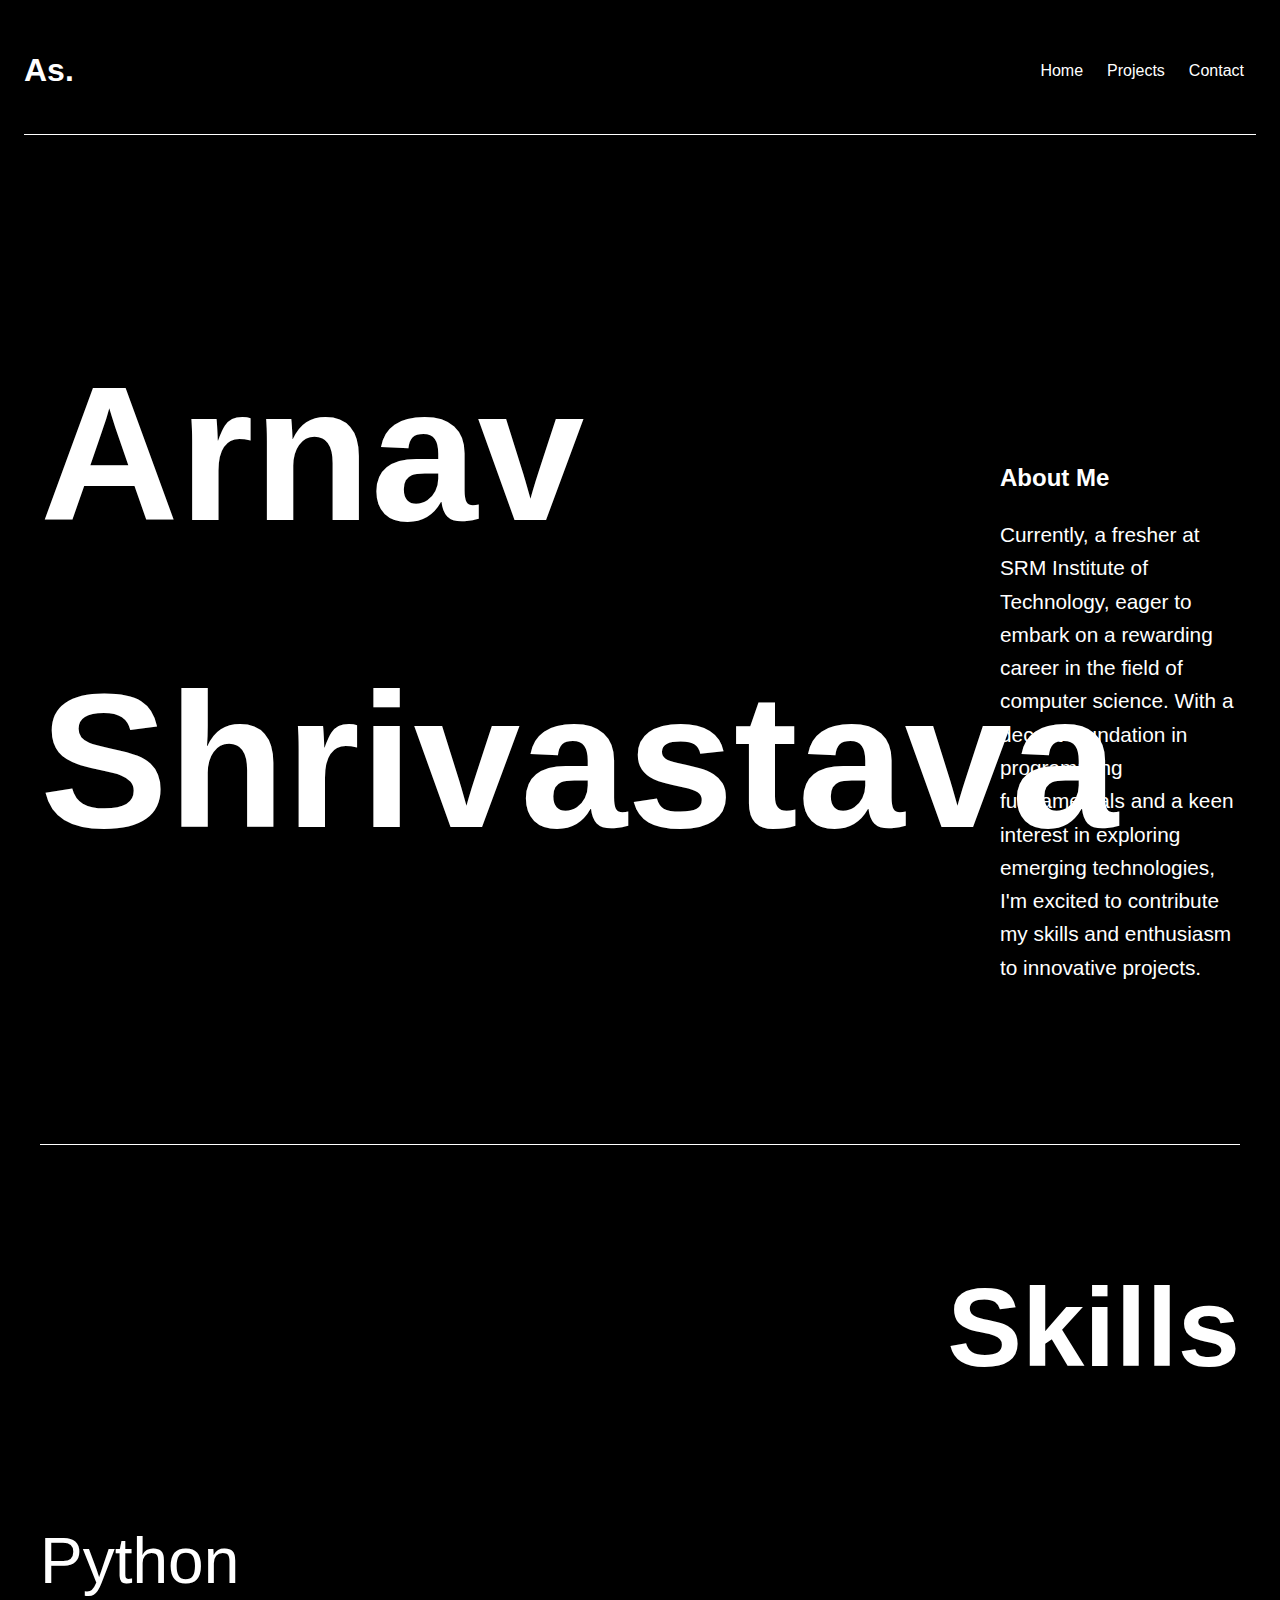
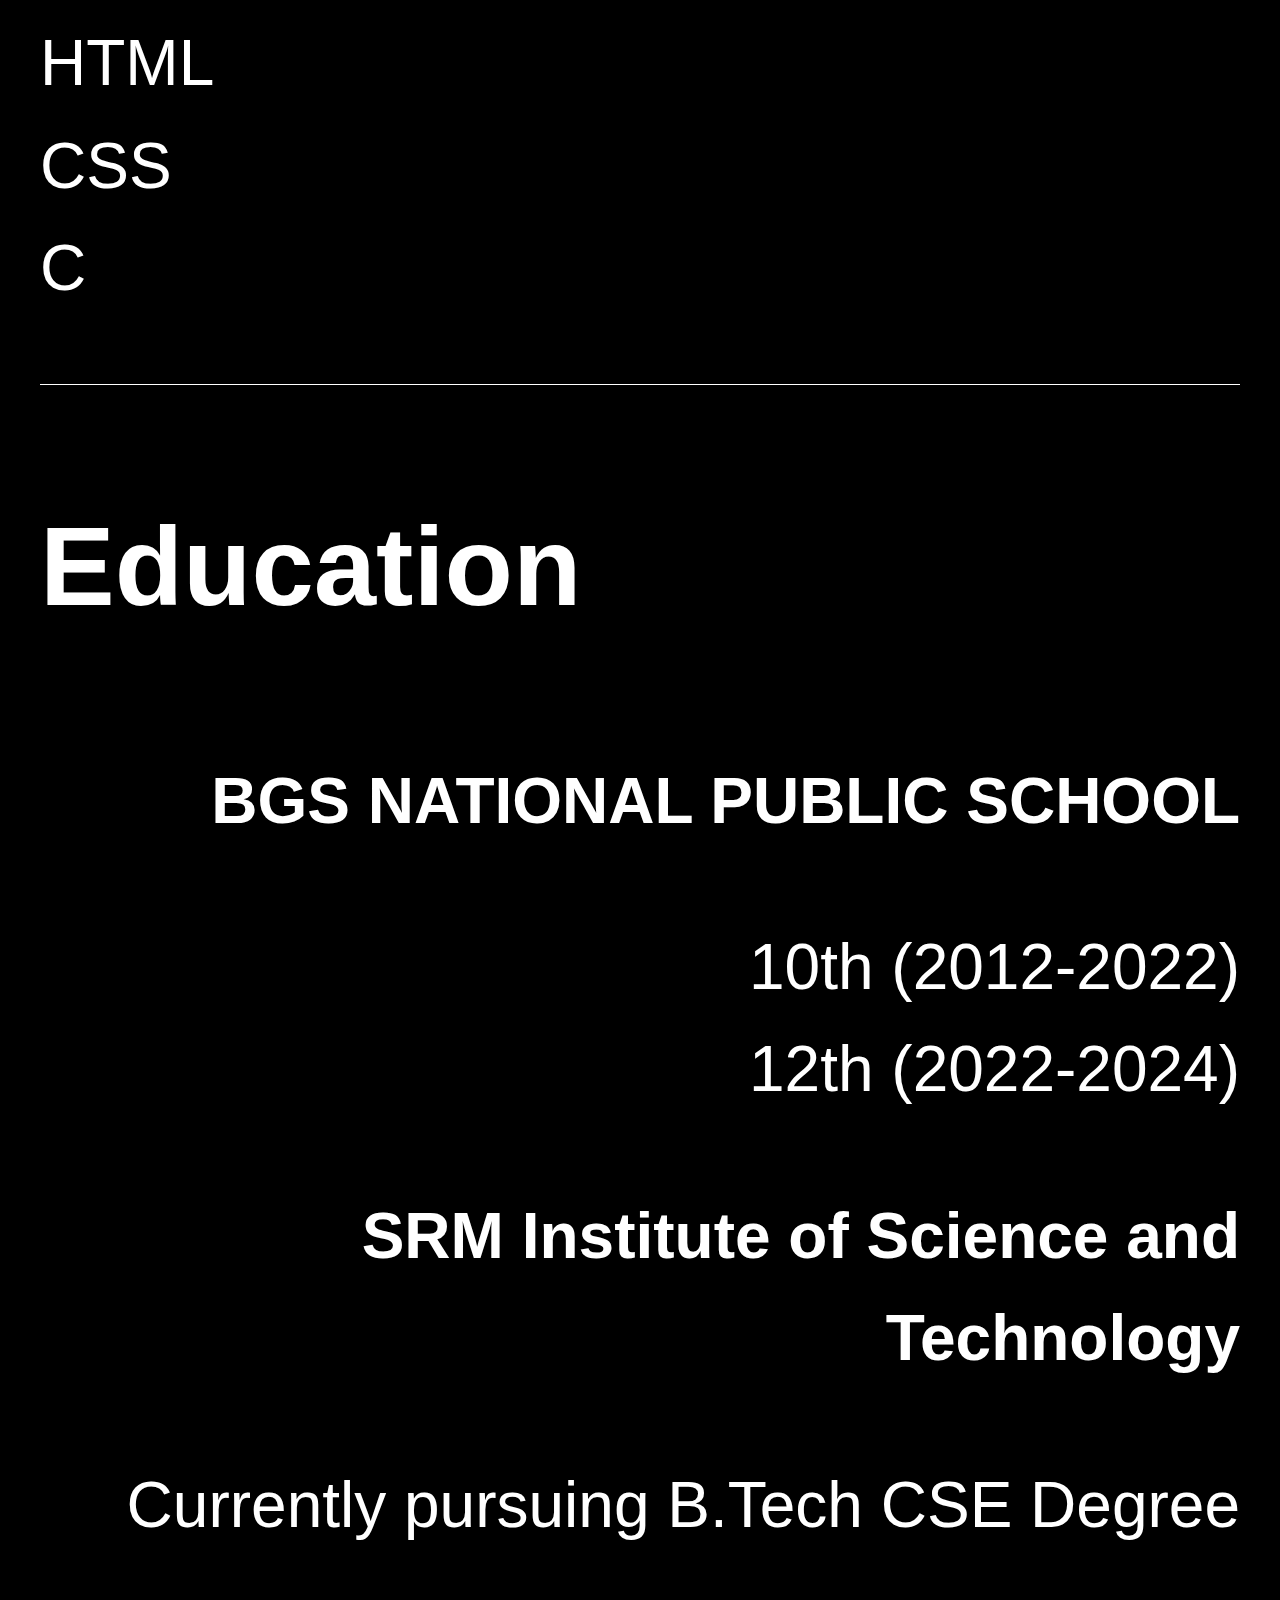
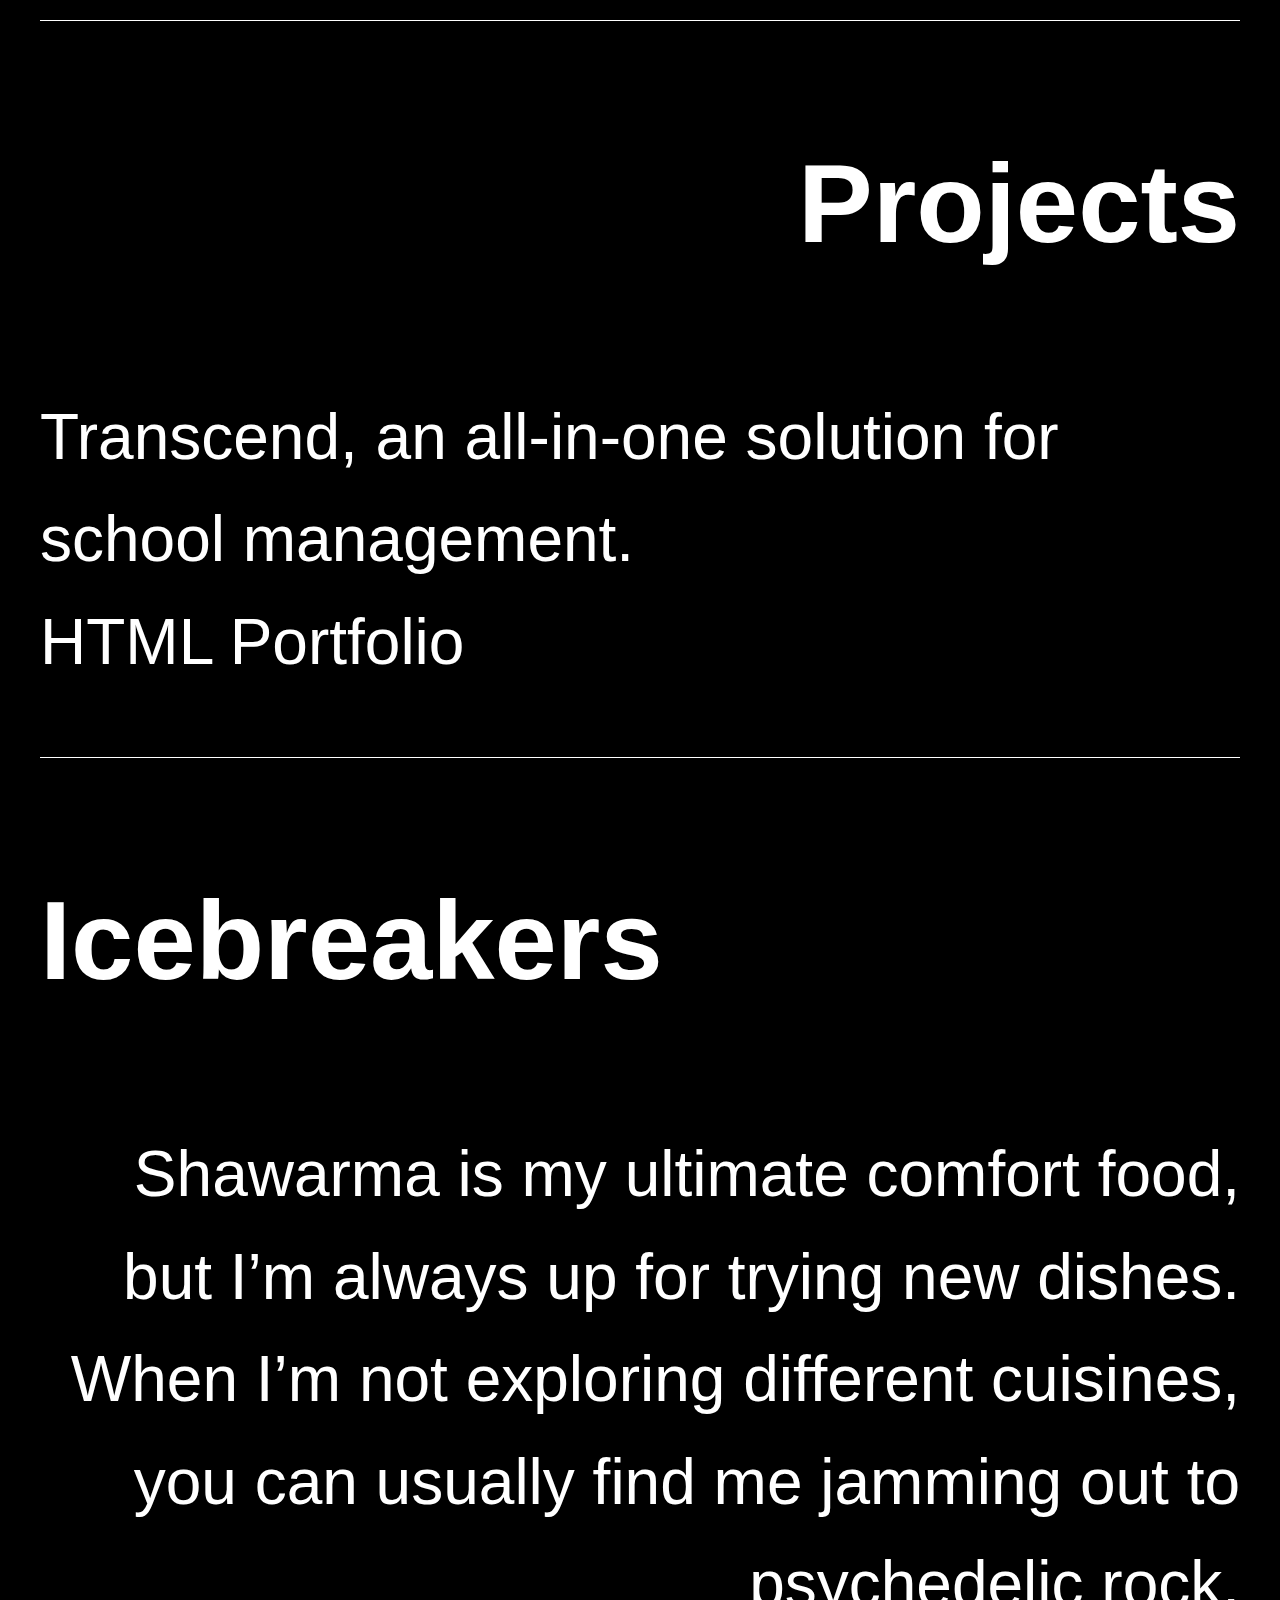
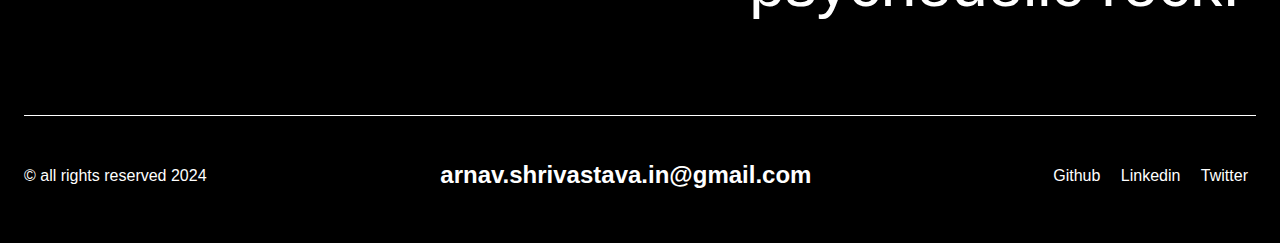
<file: index.html>
<!DOCTYPE html>
<html lang="en">
<head>
    <meta charset="UTF-8">
    <meta name="viewport" content="width=device-width, initial-scale=1.0">
    <title>Arnav's Digital Portfolio</title>
    <link rel="stylesheet" href="styles.css">
    <link rel="icon" type="image/png" href="./assets/favicon-32x32.png">    
</head>
<body>
<header>
    <h1>As.</h1>
    <nav class="navbar">
        <ul>
            <li><a href="index.html">Home</a></li>
            <li><a href="#Projects">Projects</a></li>
            <li><a href="#Contact">Contact</a></li>
        </ul>
    </nav>
</header>

<main>
    <section class="Intro">
        <h1>Arnav Shrivastava</h1>
        <h2>About Me</h2>
        <p>Currently, a fresher at SRM Institute of Technology,
            eager to embark on a rewarding career in the field of computer science.
            With a decent foundation in programming fundamentals and a keen interest in exploring emerging technologies,
            I'm excited to contribute my skills and enthusiasm to innovative projects.
        </p>
    </section>

    <section class="Skills">
        <aside>
            <h2>Skills</h2>
            <ul>
                <li>Python</li>
                <li>HTML</li>
                <li>CSS</li>
                <li>C</li>
            </ul>
        </aside>
    </section>

    <section class="Education">
        <aside>
            <h2>Education</h2>
            <h3>BGS NATIONAL PUBLIC SCHOOL</h3>
            <ul>
                <li>10th (2012-2022)</li>
                <li>12th (2022-2024)</li>
            </ul>
            <h3>SRM Institute of Science and Technology</h3>
            <ul>
                <li>Currently pursuing B.Tech CSE Degree</li>
            </ul>
        </aside>
    </section>

    <section class="Projects">
        <aside>
            <h2 id="Projects">Projects</h2>
            <ul>
                <a href="https://github.com/Arnav-Shrivastava/school-manager-app", target="_blank">
                    <li>Transcend, an all-in-one solution for school management.</li>
                </a>
                <a href="https://github.com/Arnav-Shrivastava/Arnav-Shrivastava.github.io", target="_blank">
                    <li>HTML Portfolio</li>
                </a>


            </ul>
        </aside>
    </section>



    <section class="Icebreakers">
        <h2>Icebreakers</h2>
        <p>Shawarma is my ultimate comfort food, but I’m always up for trying new dishes.
            When I’m not exploring different cuisines,
            you can usually find me jamming out to psychedelic rock.</p>
    </section>

</main>

<footer>
    <p>&copy; all rights reserved 2024</p>
    <p id="email">arnav.shrivastava.in@gmail.com</p>
    <div id="Contact">
        <a href="https://github.com/Arnav-Shrivastava", target="_blank">Github</a>
        <a href="https://www.linkedin.com/in/arnav-shrivastava-55bb9a2a6/", target="_blank">Linkedin</a>
        <a href="https://x.com/arnvshrivastava", target="_blank">Twitter</a>
    </div>
</footer>

</body>
</html>
</file>
<file: styles.css>
:root {
  --background-color: #000000;
  --text-color: #ffffff;
  --accent-color: #ffffff;
  --accent-hover-color: #000000;
  --border-color: #ffffff;
}

/* Global Styles */
body {
  font-family: Arial, sans-serif;
  background-color: var(--background-color);
  color: var(--text-color);
  line-height: 1.6;
  padding: 0 1rem;
}

a {
  text-decoration: none;
  color: var(--accent-color);
}

header {
  display: flex;
  justify-content: space-between;
  align-items: center;
  padding: 1rem 0;
  border-bottom: 1px solid var(--border-color);
}

footer {
  display: flex;
  justify-content: space-between;
  align-items: center;
  padding: 1rem 0;
  border-top: 1px solid var(--border-color);
}

ul {
  list-style: none;
  padding: 0;
}

nav ul {
  display: flex;
}

nav ul li a {
  padding: 0.25rem 0.5rem;
  margin: 0 0.25rem;
}

nav ul li a:hover {
  color: var(--accent-hover-color);
  border-radius: 5px;
  background-color: var(--accent-color);
}

#Contact a {
  padding: 0.25rem 0.5rem;
}

#Contact a:hover{
  color: var(--accent-hover-color);
  background-color: var(--accent-color);
  border-radius: 5px;
  border: 5rem;
}



/* Main Content */
main {
  gap: 1rem;
  padding: 1rem;
  align-items: center;
}

.Intro h1 {
  text-align: left;
  font-size: 12rem;
  width: 80%;
  float: left;
}

.Intro h2 {
  padding-top: 18rem;
  text-align: left;
}

.Intro p {
  text-align: left;
  font-size: 1.3rem;
  padding-bottom: 10rem;
  border-bottom: 1px solid var(--border-color);
}

.Projects h2 {
  font-size: 7rem;
  text-align: right;
}

.Projects ul {
  font-size: 4rem;
  text-align: left;

}

.Education h2 {
  font-size: 7rem;
  text-align: left;
}

.Education ul {
  font-size: 4rem;
  text-align: right;
}

.Education h3 {
  font-size: 4em;
  text-align: right;
}

.Skills h2 {
  font-size: 7rem;
  text-align: right;
}

.Skills ul {
  font-size: 4rem;
  text-align: left;
}


.Icebreakers h2 {
  text-align: left;
  font-size: 7rem;
}

.Icebreakers p {
  font-size: 4rem;
  text-align: right;
}

.Skills,.Education,.Projects {
  border-bottom: 1px solid var(--border-color);
}
#email {
  font-size: 1.5rem;
  font-weight: bold;
}
</file>
